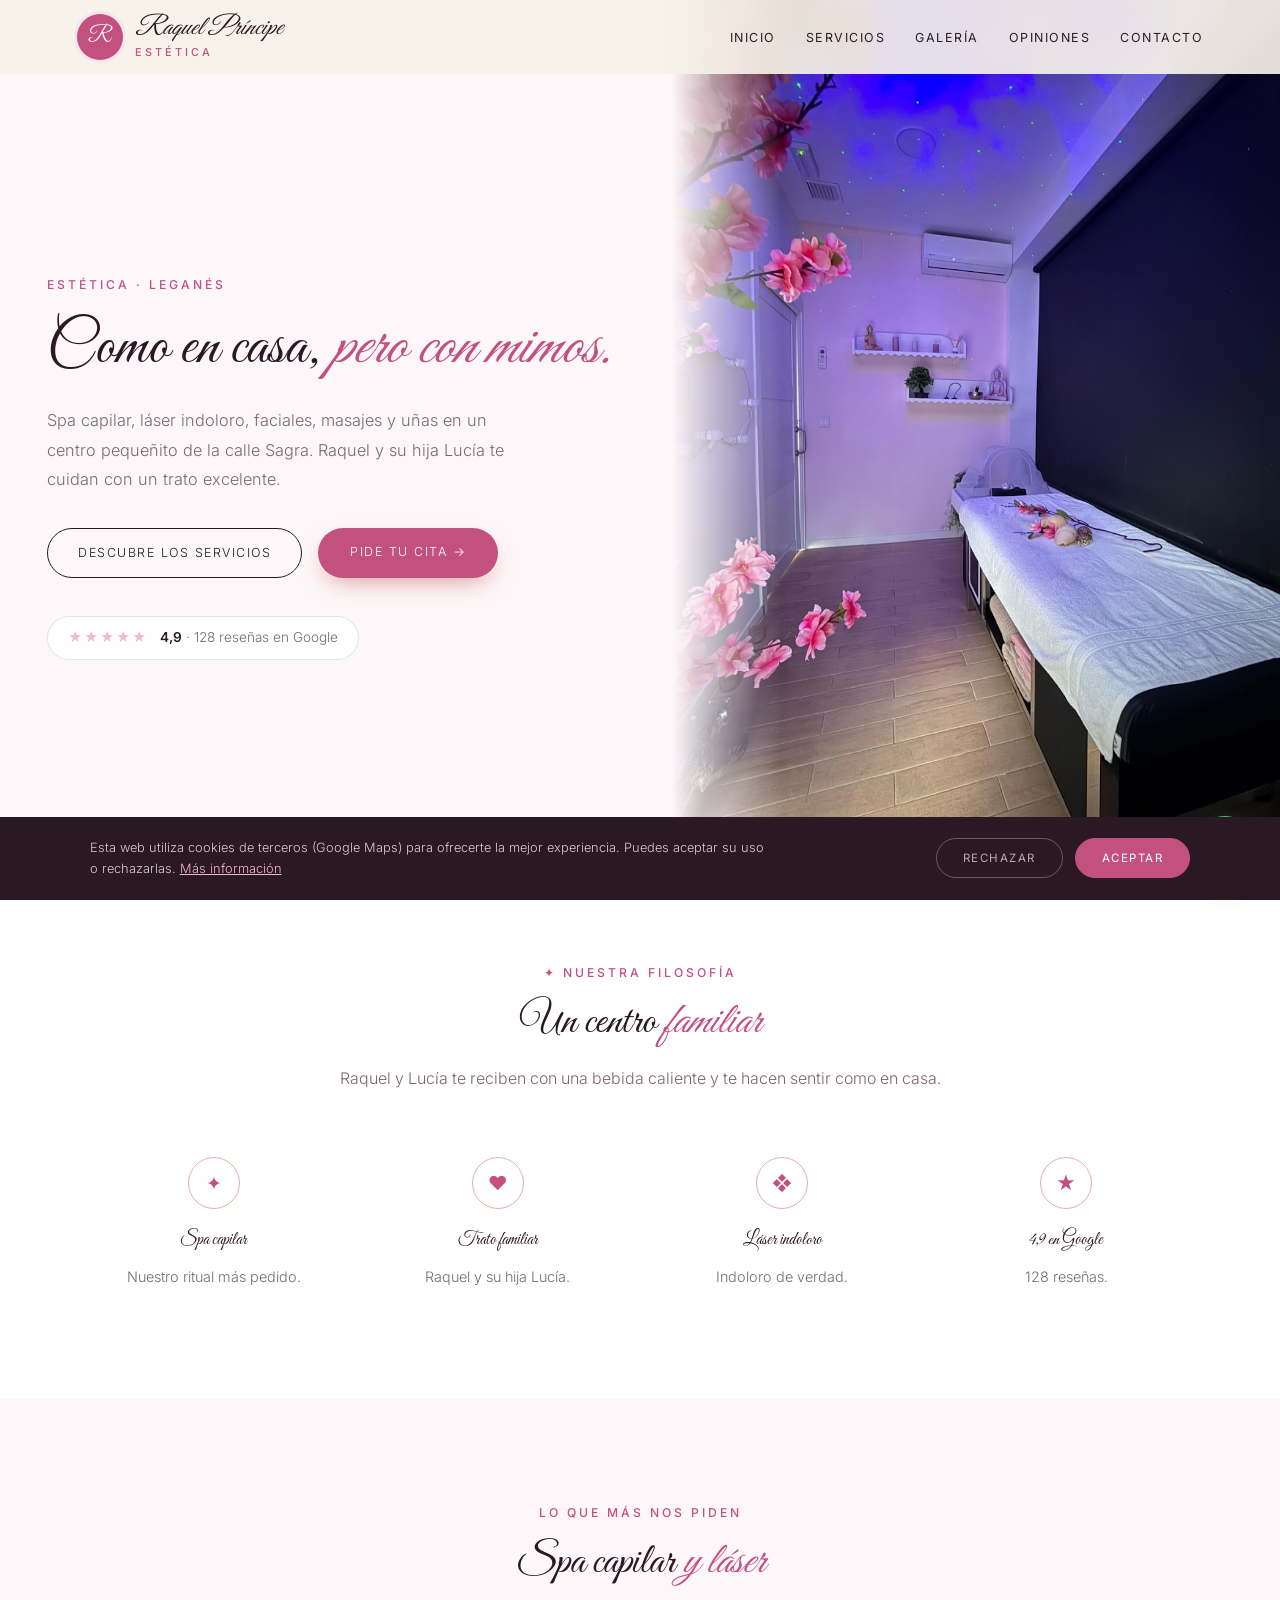
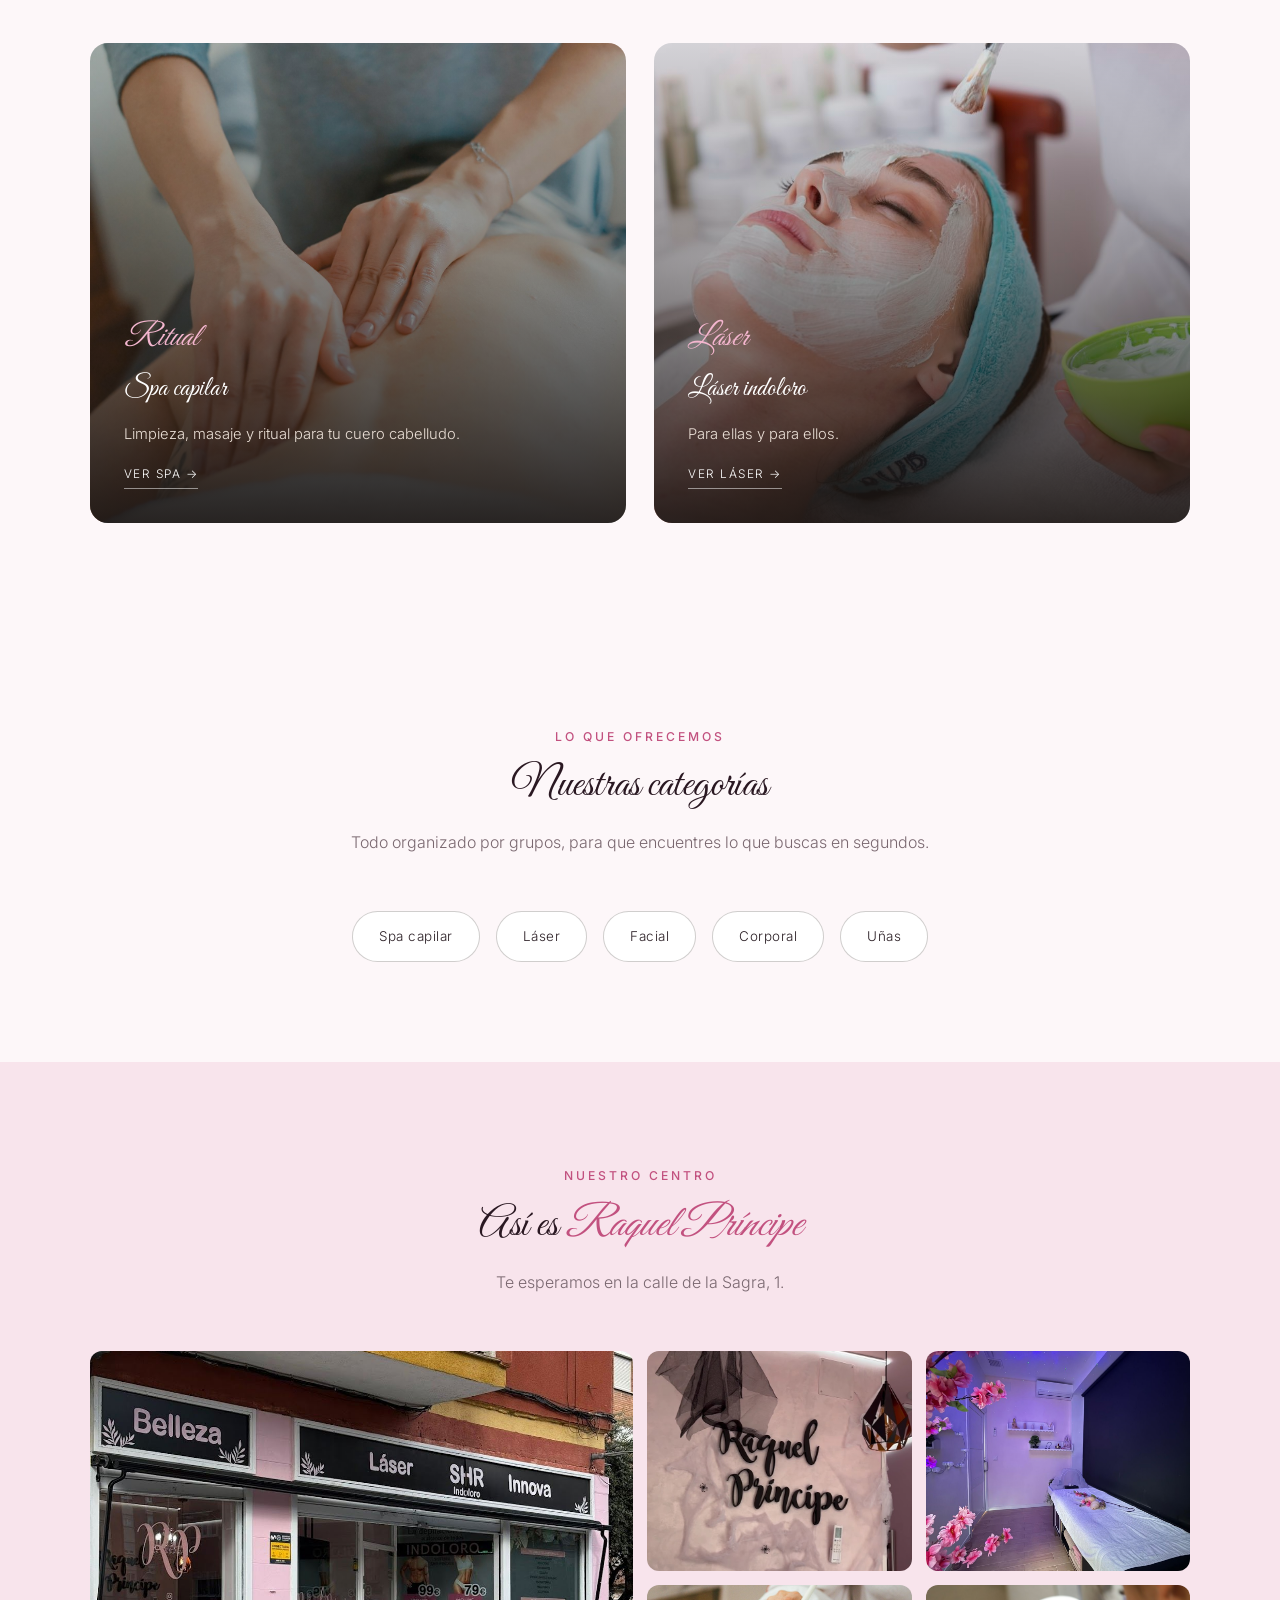
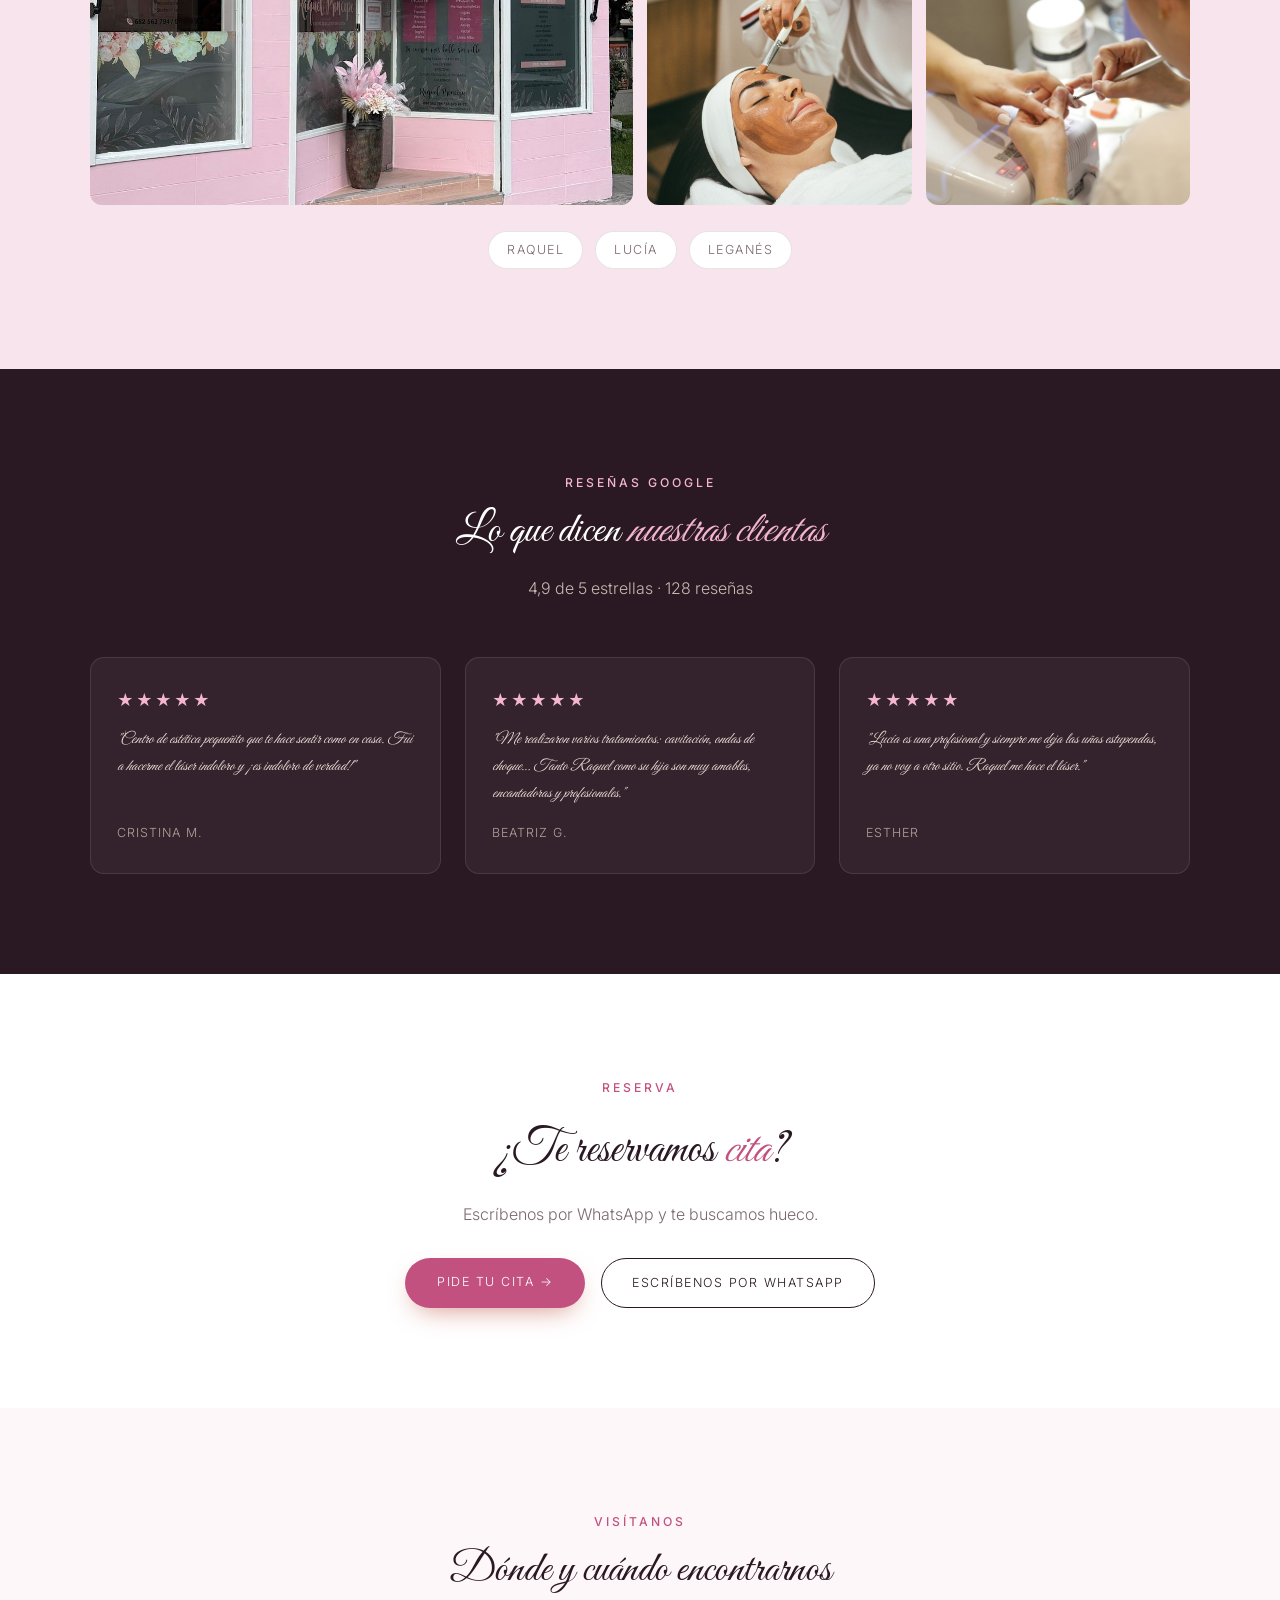
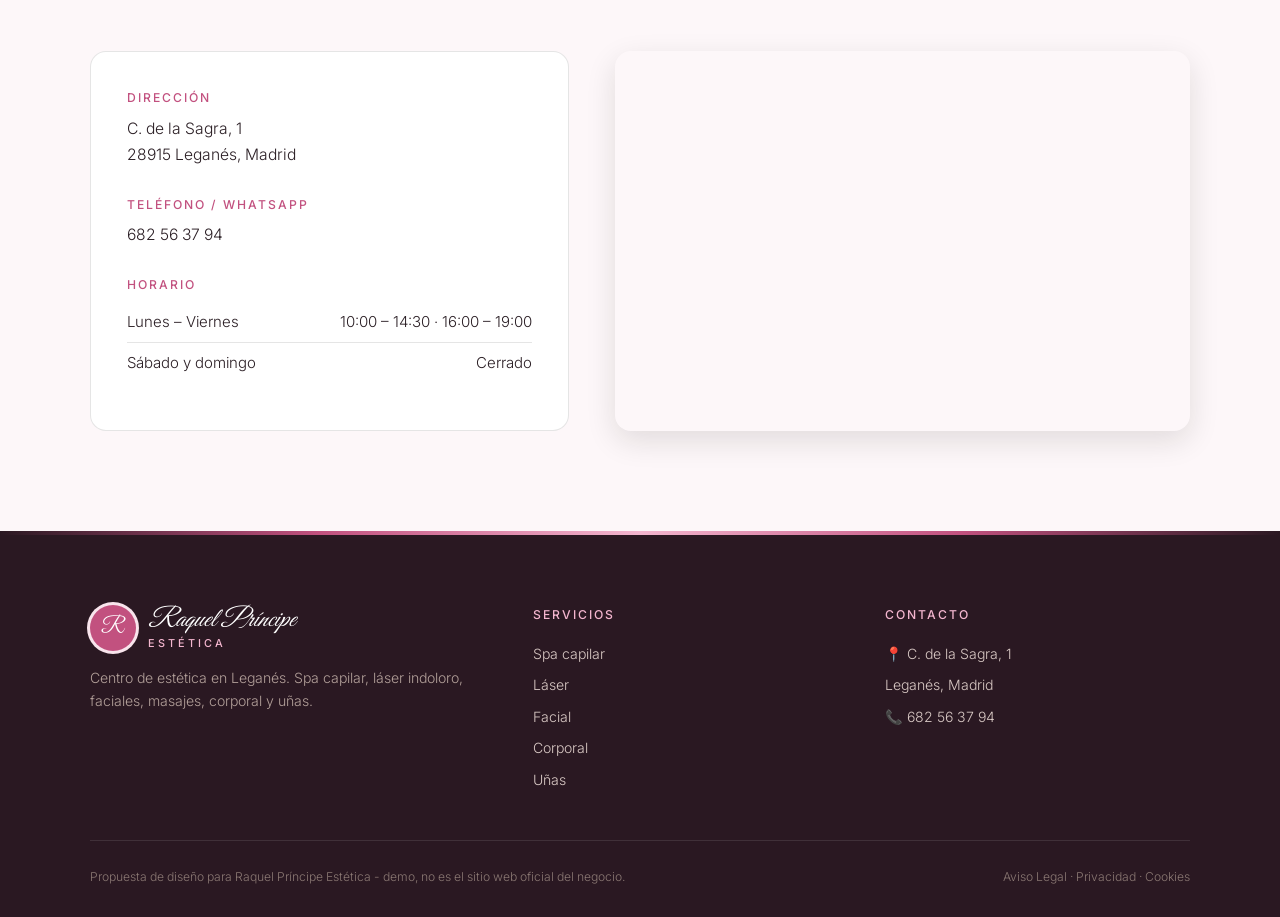
<file: index.html>
<!DOCTYPE html>
<html lang="es">
<head>
<meta charset="UTF-8">
<meta name="viewport" content="width=device-width, initial-scale=1.0">
<title>Raquel Príncipe Estética — Centro de estética, láser y spa capilar en Leganés</title>
<meta name="description" content="Raquel Príncipe, centro de estética en C. de la Sagra 1, Leganés. Spa capilar, láser indoloro, tratamientos faciales, masajes, cavitación, ondas de choque y uñas. 4,9★ con 128 reseñas en Google.">
<meta name="theme-color" content="#2a1822">
<meta property="og:title" content="Raquel Príncipe Estética · Leganés">
<meta property="og:image" content="maps_04.jpg">

<link rel="preconnect" href="https://fonts.googleapis.com"><link rel="preconnect" href="https://fonts.gstatic.com" crossorigin><link href="https://fonts.googleapis.com/css2?family=Great+Vibes&family=Inter:wght@300;400;500;600&display=swap" rel="stylesheet">
<link rel="stylesheet" href="styles.css">
</head>
<body>

<header id="header">
  <a href="index.html" class="logo" aria-label="Raquel Príncipe Estética, inicio"><span class="logo-mark">R</span><span class="logo-text"><span class="script">Raquel Príncipe</span><small>estética</small></span></a>
  <nav id="nav" aria-label="Navegación principal"><ul><li><a href="index.html#inicio">Inicio</a></li><li><a href="servicios.html">Servicios</a></li><li><a href="index.html#galeria">Galería</a></li><li><a href="index.html#opiniones">Opiniones</a></li><li><a href="index.html#contacto">Contacto</a></li></ul></nav><button class="nav-toggle" id="navToggle" aria-label="Abrir menú">☰</button>
</header>

<section class="hero" id="inicio">
  <div class="hero-text">
    <span class="eyebrow">Estética · Leganés</span>
    <h1>Como en casa, <em>pero con mimos.</em></h1>
    <p>Spa capilar, láser indoloro, faciales, masajes y uñas en un centro pequeñito de la calle Sagra. Raquel y su hija Lucía te cuidan con un trato excelente.</p>
    <div class="hero-ctas">
      <a href="servicios.html" class="btn-outline">Descubre los servicios</a>
      <a href="https://wa.me/34682563794?text=Hola%2C%20quiero%20pedir%20cita%20en%20Raquel%20Pr%C3%ADncipe" class="btn-solid" target="_blank" rel="noopener">Pide tu cita →</a>
    </div>
    <a class="hero-rating" href="https://www.google.com/maps/search/?api=1&query=Raquel+Principe,+C.+de+la+Sagra+1,+Legan%C3%A9s" target="_blank" rel="noopener"><span class="stars">★★★★★</span><span><strong>4,9</strong> · 128 reseñas en Google</span></a>
  </div>
  <div class="hero-img"><img src="maps_04.jpg" alt="Cabina de tratamientos de Raquel Príncipe" style="object-position:center 50%;"></div>
</section>

<section class="trust">
  <div class="section-head">
    <span class="eyebrow">✦ Nuestra filosofía</span>
    <h2>Un centro <em>familiar</em></h2>
    <p>Raquel y Lucía te reciben con una bebida caliente y te hacen sentir como en casa.</p>
  </div>
  <div class="trust-grid">
    <div class="trust-card"><span class="trust-ic">✦</span><h3>Spa capilar</h3><p>Nuestro ritual más pedido.</p></div>
    <div class="trust-card"><span class="trust-ic">♥</span><h3>Trato familiar</h3><p>Raquel y su hija Lucía.</p></div>
    <div class="trust-card"><span class="trust-ic">❖</span><h3>Láser indoloro</h3><p>Indoloro de verdad.</p></div>
    <div class="trust-card"><span class="trust-ic">★</span><h3>4,9 en Google</h3><p>128 reseñas.</p></div>
  </div>
</section>

<section class="worlds">
  <div class="section-head">
    <span class="eyebrow">Lo que más nos piden</span>
    <h2>Spa capilar <em>y láser</em></h2>
  </div>
  <div class="worlds-grid">
    <a href="servicios.html#spa" class="world-card"><img src="u_relax.jpg" alt="Spa capilar"><div class="world-text"><span class="script">Ritual</span><h3>Spa capilar</h3><p>Limpieza, masaje y ritual para tu cuero cabelludo.</p><span class="world-link">Ver spa →</span></div></a>
    <a href="servicios.html#laser" class="world-card"><img src="u_laser.jpg" alt="Láser indoloro"><div class="world-text"><span class="script">Láser</span><h3>Láser indoloro</h3><p>Para ellas y para ellos.</p><span class="world-link">Ver láser →</span></div></a>
  </div>
</section>

<section>
  <div class="section-head">
    <span class="eyebrow">Lo que ofrecemos</span>
    <h2>Nuestras categorías</h2>
    <p>Todo organizado por grupos, para que encuentres lo que buscas en segundos.</p>
  </div>
  <div class="cat-pills">
    <a href="servicios.html#spa" class="cat-pill">Spa capilar</a>
    <a href="servicios.html#laser" class="cat-pill">Láser</a>
    <a href="servicios.html#facial" class="cat-pill">Facial</a>
    <a href="servicios.html#corporal" class="cat-pill">Corporal</a>
    <a href="servicios.html#unas" class="cat-pill">Uñas</a>
  </div>
</section>

<section class="gallery-wrap" id="galeria">
  <div class="section-head">
    <span class="eyebrow">Nuestro centro</span>
    <h2>Así es <em>Raquel Príncipe</em></h2>
    <p>Te esperamos en la calle de la Sagra, 1.</p>
  </div>
  <div class="gallery">
    <figure class="big"><img src="maps_01.jpg" alt="Fachada rosa del centro" loading="lazy"></figure>
    <figure><img src="maps_02.jpg" alt="Recepción" loading="lazy"></figure>
    <figure><img src="maps_04.jpg" alt="Cabina de tratamientos" loading="lazy"></figure>
    <figure><img src="u_facial.jpg" alt="Tratamiento facial" loading="lazy"></figure>
    <figure><img src="u_mani.jpg" alt="Uñas" loading="lazy"></figure>
  </div>
  <div class="brands"><span>Raquel</span><span>Lucía</span><span>Leganés</span></div>
</section>

<section class="reviews-wrap" id="opiniones">
  <div class="section-head">
    <span class="eyebrow">Reseñas Google</span>
    <h2>Lo que dicen <em>nuestras clientas</em></h2>
    <p>4,9 de 5 estrellas · 128 reseñas</p>
  </div>
  <div class="review-grid">
    <div class="review-card"><div class="stars">★★★★★</div><p>"Centro de estética pequeñito que te hace sentir como en casa. Fui a hacerme el láser indoloro y ¡es indoloro de verdad!"</p><cite>Cristina M.</cite></div>
    <div class="review-card"><div class="stars">★★★★★</div><p>"Me realizaron varios tratamientos: cavitación, ondas de choque… Tanto Raquel como su hija son muy amables, encantadoras y profesionales."</p><cite>Beatriz G.</cite></div>
    <div class="review-card"><div class="stars">★★★★★</div><p>"Lucía es una profesional y siempre me deja las uñas estupendas, ya no voy a otro sitio. Raquel me hace el láser."</p><cite>Esther</cite></div>
  </div>
</section>

<section class="cta-section">
  <span class="eyebrow">Reserva</span>
  <h2>¿Te reservamos <em>cita</em>?</h2>
  <p>Escríbenos por WhatsApp y te buscamos hueco.</p>
  <div class="cta-row">
    <a href="https://wa.me/34682563794?text=Hola%2C%20quiero%20pedir%20cita%20en%20Raquel%20Pr%C3%ADncipe" class="btn-solid" target="_blank" rel="noopener">Pide tu cita →</a>
    <a href="https://wa.me/34682563794?text=Hola%2C%20quiero%20pedir%20cita%20en%20Raquel%20Pr%C3%ADncipe" class="btn-outline" target="_blank" rel="noopener">Escríbenos por WhatsApp</a>
  </div>
</section>

<section class="contact-section" id="contacto">
  <div class="section-head">
    <span class="eyebrow">Visítanos</span>
    <h2>Dónde y cuándo encontrarnos</h2>
  </div>
  <div class="contact-grid">
    <div class="contact-info">
      <div class="contact-block"><h3>Dirección</h3><p>C. de la Sagra, 1<br>28915 Leganés, Madrid</p></div>
      <div class="contact-block"><h3>Teléfono / WhatsApp</h3><p><a href="tel:+34682563794">682 56 37 94</a></p></div>
      <div class="contact-block"><h3>Horario</h3><ul class="hours-list"><li><span>Lunes – Viernes</span><span>10:00 – 14:30 · 16:00 – 19:00</span></li><li><span>Sábado y domingo</span><span>Cerrado</span></li></ul></div>
      
    </div>
    <div class="contact-map">
      <iframe title="Mapa de Raquel Príncipe Estética" src="https://www.google.com/maps?q=Raquel+Principe,+C.+de+la+Sagra+1,+Legan%C3%A9s&output=embed" width="100%" height="100%" style="border:0;" allowfullscreen="" loading="lazy" referrerpolicy="no-referrer-when-downgrade"></iframe>
    </div>
  </div>
</section>

<footer>
  <div class="footer-grid">
    <div class="footer-brand">
      <a href="index.html" class="logo light"><span class="logo-mark">R</span><span class="logo-text"><span class="script">Raquel Príncipe</span><small>estética</small></span></a>
      <p>Centro de estética en Leganés. Spa capilar, láser indoloro, faciales, masajes, corporal y uñas.</p>
    </div>
    <div><h4>Servicios</h4><ul><li><a href="servicios.html#spa">Spa capilar</a></li><li><a href="servicios.html#laser">Láser</a></li><li><a href="servicios.html#facial">Facial</a></li><li><a href="servicios.html#corporal">Corporal</a></li><li><a href="servicios.html#unas">Uñas</a></li></ul></div>
    <div><h4>Contacto</h4><ul><li>📍 C. de la Sagra, 1</li><li>Leganés, Madrid</li><li>📞 <a href="tel:+34682563794">682 56 37 94</a></li></ul></div>
  </div>
  <div class="footer-bottom">
    <span>Propuesta de diseño para Raquel Príncipe Estética - demo, no es el sitio web oficial del negocio.</span>
    <span><a href="aviso-legal.html">Aviso Legal</a> &middot; <a href="politica-privacidad.html">Privacidad</a> &middot; <a href="politica-cookies.html">Cookies</a></span>
  </div>
</footer>

<div id="cookie-banner" class="cookie-banner"><p>Esta web utiliza cookies de terceros (Google Maps) para ofrecerte la mejor experiencia. Puedes aceptar su uso o rechazarlas. <a href="politica-cookies.html">Más información</a></p><div class="cookie-actions"><button onclick="setCookieChoice('rejected')" class="ck-reject">Rechazar</button><button onclick="setCookieChoice('accepted')" class="ck-accept">Aceptar</button></div></div>
<div class="social-fabs"><a class="wa-fab" href="https://wa.me/34682563794?text=Hola%2C%20quiero%20pedir%20cita%20en%20Raquel%20Pr%C3%ADncipe" target="_blank" rel="noopener" aria-label="Escribir por WhatsApp"><svg width="28" height="28" viewBox="0 0 24 24" fill="white"><path d="M17.5 14.4c-.3-.1-1.8-.9-2-1s-.5-.1-.7.1-.8 1-.9 1.2-.3.2-.6.1a8.2 8.2 0 0 1-2.4-1.5 9 9 0 0 1-1.7-2.1c-.2-.3 0-.5.1-.6l.4-.5.3-.5v-.5l-.9-2.2c-.2-.6-.5-.5-.7-.5h-.6a1.1 1.1 0 0 0-.8.4 3.4 3.4 0 0 0-1 2.5 5.9 5.9 0 0 0 1.2 3.1 13.5 13.5 0 0 0 5.2 4.6c2.6 1 2.6.7 3.1.6a2.6 2.6 0 0 0 1.7-1.2 2.1 2.1 0 0 0 .2-1.2c-.1-.1-.3-.2-.6-.3ZM12 21.8a9.8 9.8 0 0 1-5-1.4l-.4-.2-3.7 1 1-3.6-.2-.4A9.8 9.8 0 1 1 12 21.8Zm8.4-18.3A11.8 11.8 0 0 0 1.8 17.7L.2 23.8l6.3-1.6a11.8 11.8 0 0 0 5.6 1.4A11.8 11.8 0 0 0 20.4 3.5Z"/></svg></a></div>
<script src="main.js"></script>
</body>
</html>
</file>
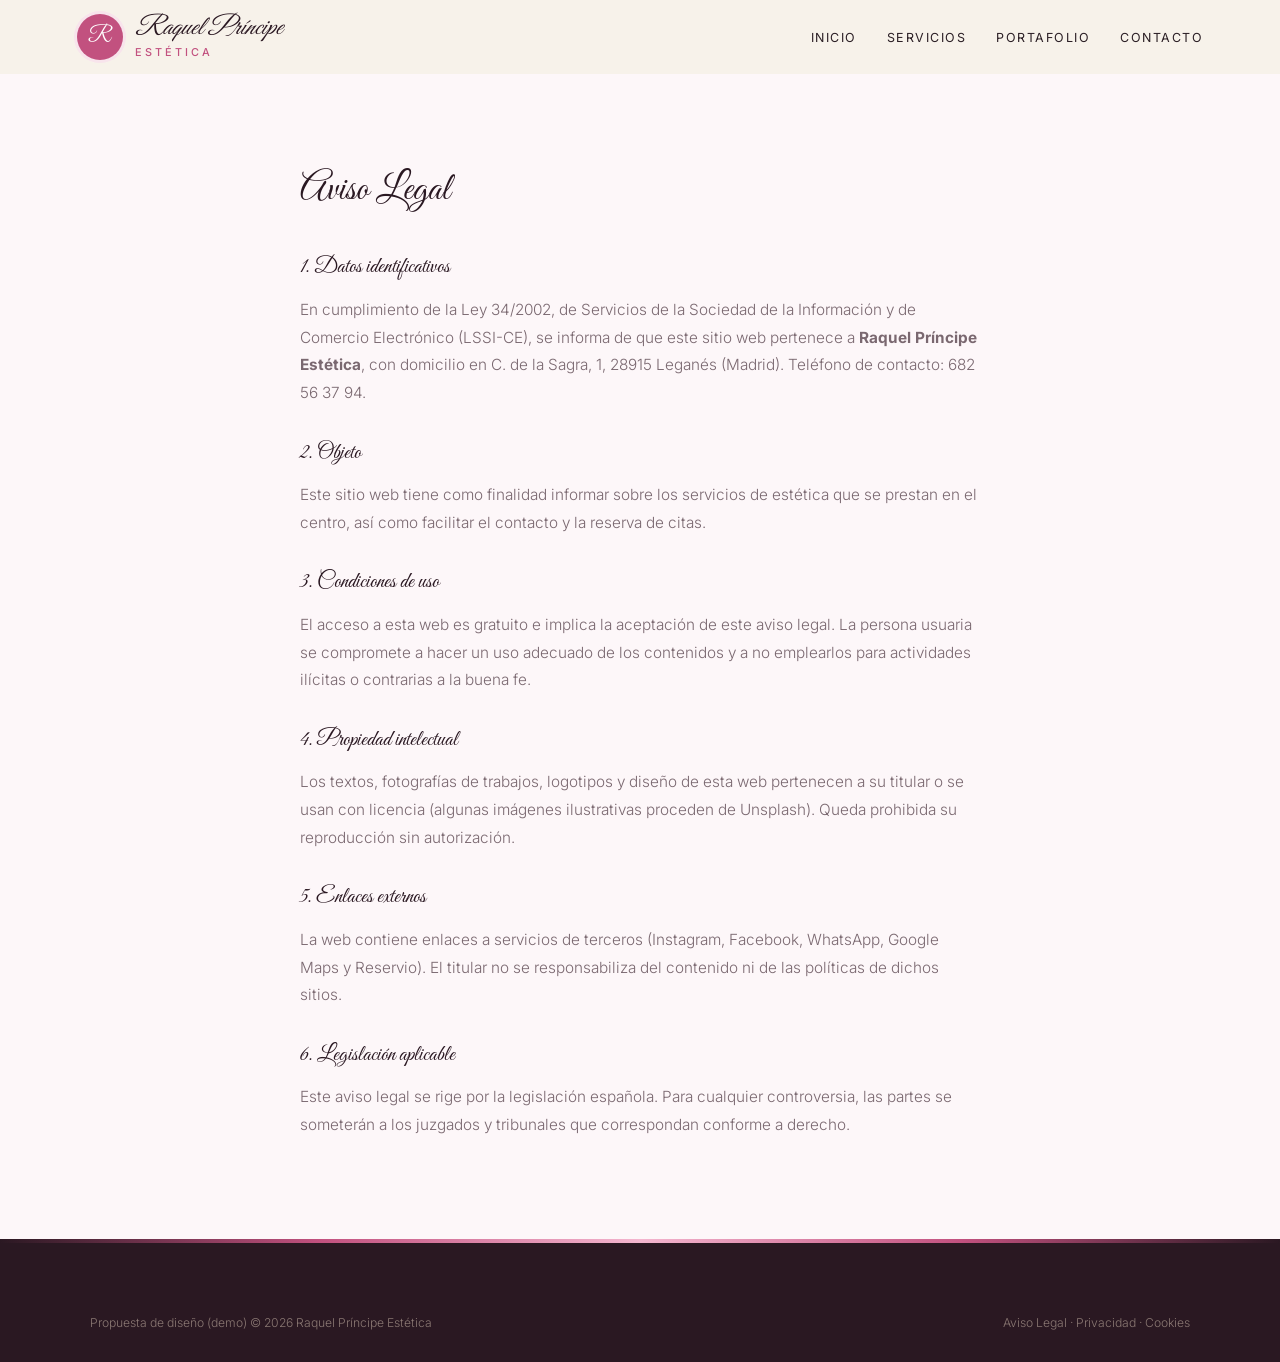
<file: aviso-legal.html>
<!DOCTYPE html>
<html lang="es">
<head>
<meta charset="UTF-8">
<meta name="viewport" content="width=device-width, initial-scale=1.0">
<title>Aviso Legal — Raquel Príncipe Estética</title>
<meta name="robots" content="noindex">

<link rel="preconnect" href="https://fonts.googleapis.com">
<link href="https://fonts.googleapis.com/css2?family=Great+Vibes&family=Inter:wght@300;400;500;600&display=swap" rel="stylesheet">
<link rel="stylesheet" href="styles.css">
</head>
<body>
<header id="header" class="scrolled">
  <a href="index.html" class="logo" aria-label="Raquel Príncipe Estética, inicio">
    <span class="logo-mark">R</span>
    <span class="logo-text"><span class="script">Raquel Príncipe</span><small>estética</small></span>
  </a>
  <nav id="nav" aria-label="Navegación principal">
    <ul>
      <li><a href="index.html#inicio">Inicio</a></li>
      <li><a href="servicios.html">Servicios</a></li>
      <li><a href="portafolio.html">Portafolio</a></li>
      <li><a href="index.html#contacto">Contacto</a></li>
    </ul>
  </nav>
  <button class="nav-toggle" id="navToggle" aria-label="Abrir menú">☰</button>
</header>
<main class="legal"><h1>Aviso Legal</h1>
<h2>1. Datos identificativos</h2>
<p>En cumplimiento de la Ley 34/2002, de Servicios de la Sociedad de la Información y de Comercio Electrónico (LSSI-CE), se informa de que este sitio web pertenece a <strong>Raquel Príncipe Estética</strong>, con domicilio en C. de la Sagra, 1, 28915 Leganés (Madrid). Teléfono de contacto: 682 56 37 94.</p>
<h2>2. Objeto</h2>
<p>Este sitio web tiene como finalidad informar sobre los servicios de estética que se prestan en el centro, así como facilitar el contacto y la reserva de citas.</p>
<h2>3. Condiciones de uso</h2>
<p>El acceso a esta web es gratuito e implica la aceptación de este aviso legal. La persona usuaria se compromete a hacer un uso adecuado de los contenidos y a no emplearlos para actividades ilícitas o contrarias a la buena fe.</p>
<h2>4. Propiedad intelectual</h2>
<p>Los textos, fotografías de trabajos, logotipos y diseño de esta web pertenecen a su titular o se usan con licencia (algunas imágenes ilustrativas proceden de Unsplash). Queda prohibida su reproducción sin autorización.</p>
<h2>5. Enlaces externos</h2>
<p>La web contiene enlaces a servicios de terceros (Instagram, Facebook, WhatsApp, Google Maps y Reservio). El titular no se responsabiliza del contenido ni de las políticas de dichos sitios.</p>
<h2>6. Legislación aplicable</h2>
<p>Este aviso legal se rige por la legislación española. Para cualquier controversia, las partes se someterán a los juzgados y tribunales que correspondan conforme a derecho.</p></main>
<footer>
  <div class="footer-bottom" style="margin-top:0">
    <span>Propuesta de diseño (demo) © 2026 Raquel Príncipe Estética</span>
    <span><a href="aviso-legal.html">Aviso Legal</a> &middot; <a href="politica-privacidad.html">Privacidad</a> &middot; <a href="politica-cookies.html">Cookies</a></span>
  </div>
</footer>
<script src="main.js"></script>
</body>
</html>
</file>
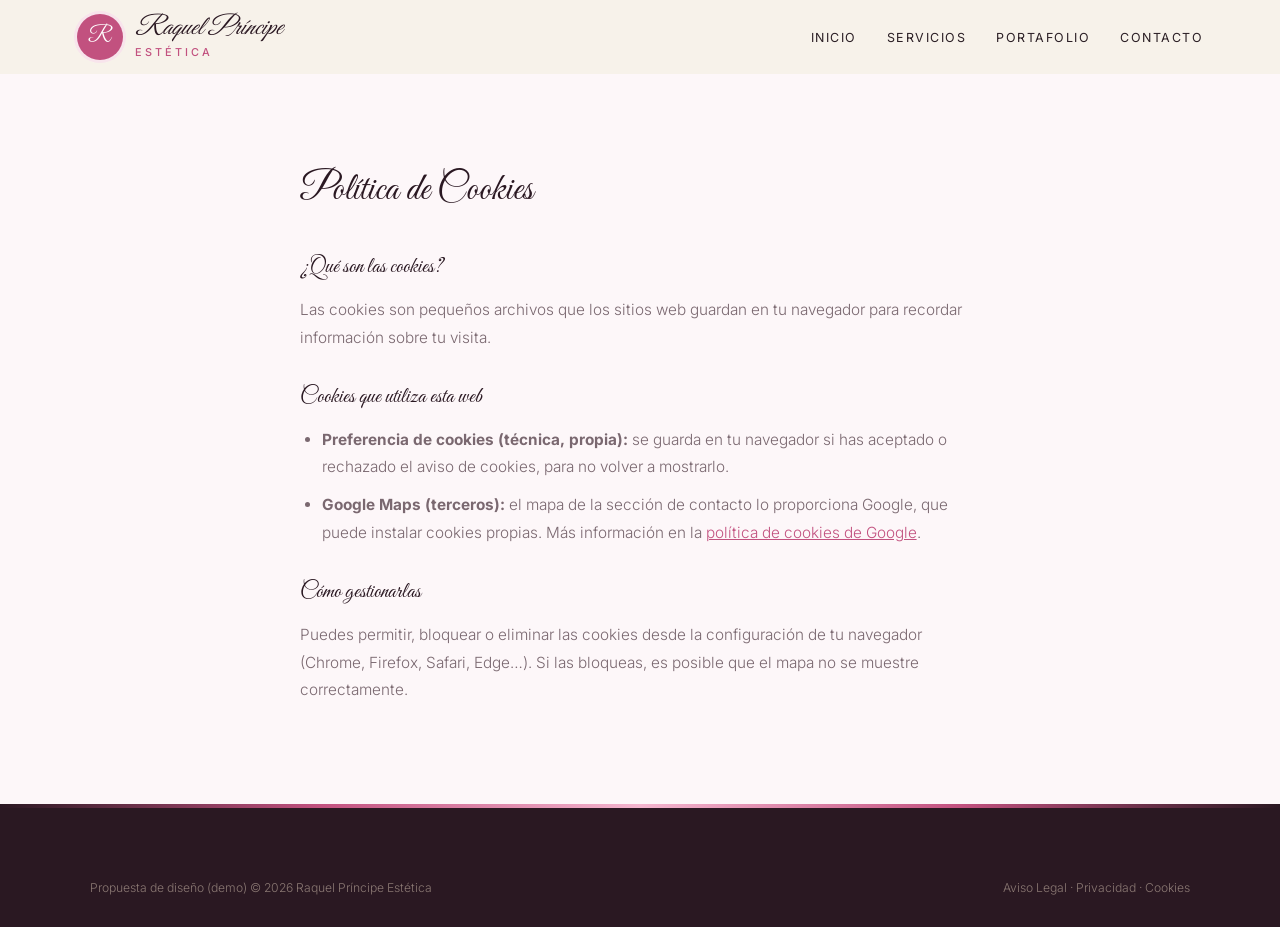
<file: politica-cookies.html>
<!DOCTYPE html>
<html lang="es">
<head>
<meta charset="UTF-8">
<meta name="viewport" content="width=device-width, initial-scale=1.0">
<title>Política de Cookies — Raquel Príncipe Estética</title>
<meta name="robots" content="noindex">

<link rel="preconnect" href="https://fonts.googleapis.com">
<link href="https://fonts.googleapis.com/css2?family=Great+Vibes&family=Inter:wght@300;400;500;600&display=swap" rel="stylesheet">
<link rel="stylesheet" href="styles.css">
</head>
<body>
<header id="header" class="scrolled">
  <a href="index.html" class="logo" aria-label="Raquel Príncipe Estética, inicio">
    <span class="logo-mark">R</span>
    <span class="logo-text"><span class="script">Raquel Príncipe</span><small>estética</small></span>
  </a>
  <nav id="nav" aria-label="Navegación principal">
    <ul>
      <li><a href="index.html#inicio">Inicio</a></li>
      <li><a href="servicios.html">Servicios</a></li>
      <li><a href="portafolio.html">Portafolio</a></li>
      <li><a href="index.html#contacto">Contacto</a></li>
    </ul>
  </nav>
  <button class="nav-toggle" id="navToggle" aria-label="Abrir menú">☰</button>
</header>
<main class="legal"><h1>Política de Cookies</h1>
<h2>¿Qué son las cookies?</h2>
<p>Las cookies son pequeños archivos que los sitios web guardan en tu navegador para recordar información sobre tu visita.</p>
<h2>Cookies que utiliza esta web</h2>
<ul>
<li><strong>Preferencia de cookies (técnica, propia):</strong> se guarda en tu navegador si has aceptado o rechazado el aviso de cookies, para no volver a mostrarlo.</li>
<li><strong>Google Maps (terceros):</strong> el mapa de la sección de contacto lo proporciona Google, que puede instalar cookies propias. Más información en la <a href="https://policies.google.com/technologies/cookies" target="_blank" rel="noopener">política de cookies de Google</a>.</li>
</ul>
<h2>Cómo gestionarlas</h2>
<p>Puedes permitir, bloquear o eliminar las cookies desde la configuración de tu navegador (Chrome, Firefox, Safari, Edge…). Si las bloqueas, es posible que el mapa no se muestre correctamente.</p></main>
<footer>
  <div class="footer-bottom" style="margin-top:0">
    <span>Propuesta de diseño (demo) © 2026 Raquel Príncipe Estética</span>
    <span><a href="aviso-legal.html">Aviso Legal</a> &middot; <a href="politica-privacidad.html">Privacidad</a> &middot; <a href="politica-cookies.html">Cookies</a></span>
  </div>
</footer>
<script src="main.js"></script>
</body>
</html>
</file>
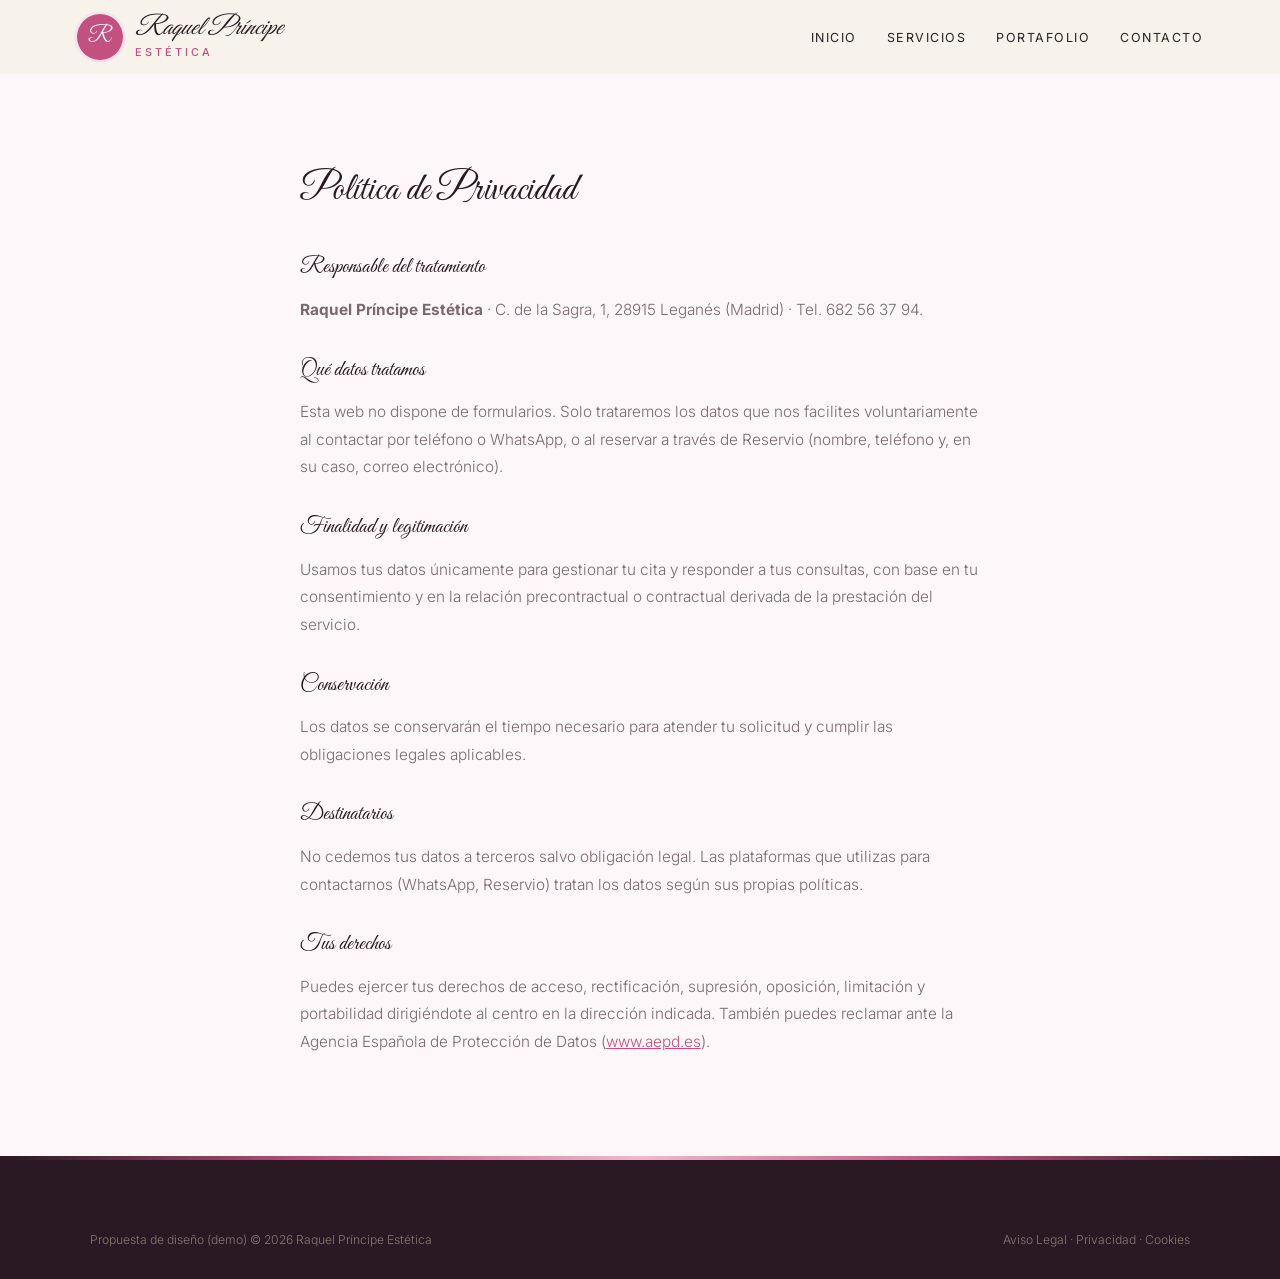
<file: politica-privacidad.html>
<!DOCTYPE html>
<html lang="es">
<head>
<meta charset="UTF-8">
<meta name="viewport" content="width=device-width, initial-scale=1.0">
<title>Política de Privacidad — Raquel Príncipe Estética</title>
<meta name="robots" content="noindex">

<link rel="preconnect" href="https://fonts.googleapis.com">
<link href="https://fonts.googleapis.com/css2?family=Great+Vibes&family=Inter:wght@300;400;500;600&display=swap" rel="stylesheet">
<link rel="stylesheet" href="styles.css">
</head>
<body>
<header id="header" class="scrolled">
  <a href="index.html" class="logo" aria-label="Raquel Príncipe Estética, inicio">
    <span class="logo-mark">R</span>
    <span class="logo-text"><span class="script">Raquel Príncipe</span><small>estética</small></span>
  </a>
  <nav id="nav" aria-label="Navegación principal">
    <ul>
      <li><a href="index.html#inicio">Inicio</a></li>
      <li><a href="servicios.html">Servicios</a></li>
      <li><a href="portafolio.html">Portafolio</a></li>
      <li><a href="index.html#contacto">Contacto</a></li>
    </ul>
  </nav>
  <button class="nav-toggle" id="navToggle" aria-label="Abrir menú">☰</button>
</header>
<main class="legal"><h1>Política de Privacidad</h1>
<h2>Responsable del tratamiento</h2>
<p><strong>Raquel Príncipe Estética</strong> · C. de la Sagra, 1, 28915 Leganés (Madrid) · Tel. 682 56 37 94.</p>
<h2>Qué datos tratamos</h2>
<p>Esta web no dispone de formularios. Solo trataremos los datos que nos facilites voluntariamente al contactar por teléfono o WhatsApp, o al reservar a través de Reservio (nombre, teléfono y, en su caso, correo electrónico).</p>
<h2>Finalidad y legitimación</h2>
<p>Usamos tus datos únicamente para gestionar tu cita y responder a tus consultas, con base en tu consentimiento y en la relación precontractual o contractual derivada de la prestación del servicio.</p>
<h2>Conservación</h2>
<p>Los datos se conservarán el tiempo necesario para atender tu solicitud y cumplir las obligaciones legales aplicables.</p>
<h2>Destinatarios</h2>
<p>No cedemos tus datos a terceros salvo obligación legal. Las plataformas que utilizas para contactarnos (WhatsApp, Reservio) tratan los datos según sus propias políticas.</p>
<h2>Tus derechos</h2>
<p>Puedes ejercer tus derechos de acceso, rectificación, supresión, oposición, limitación y portabilidad dirigiéndote al centro en la dirección indicada. También puedes reclamar ante la Agencia Española de Protección de Datos (<a href="https://www.aepd.es" target="_blank" rel="noopener">www.aepd.es</a>).</p></main>
<footer>
  <div class="footer-bottom" style="margin-top:0">
    <span>Propuesta de diseño (demo) © 2026 Raquel Príncipe Estética</span>
    <span><a href="aviso-legal.html">Aviso Legal</a> &middot; <a href="politica-privacidad.html">Privacidad</a> &middot; <a href="politica-cookies.html">Cookies</a></span>
  </div>
</footer>
<script src="main.js"></script>
</body>
</html>
</file>
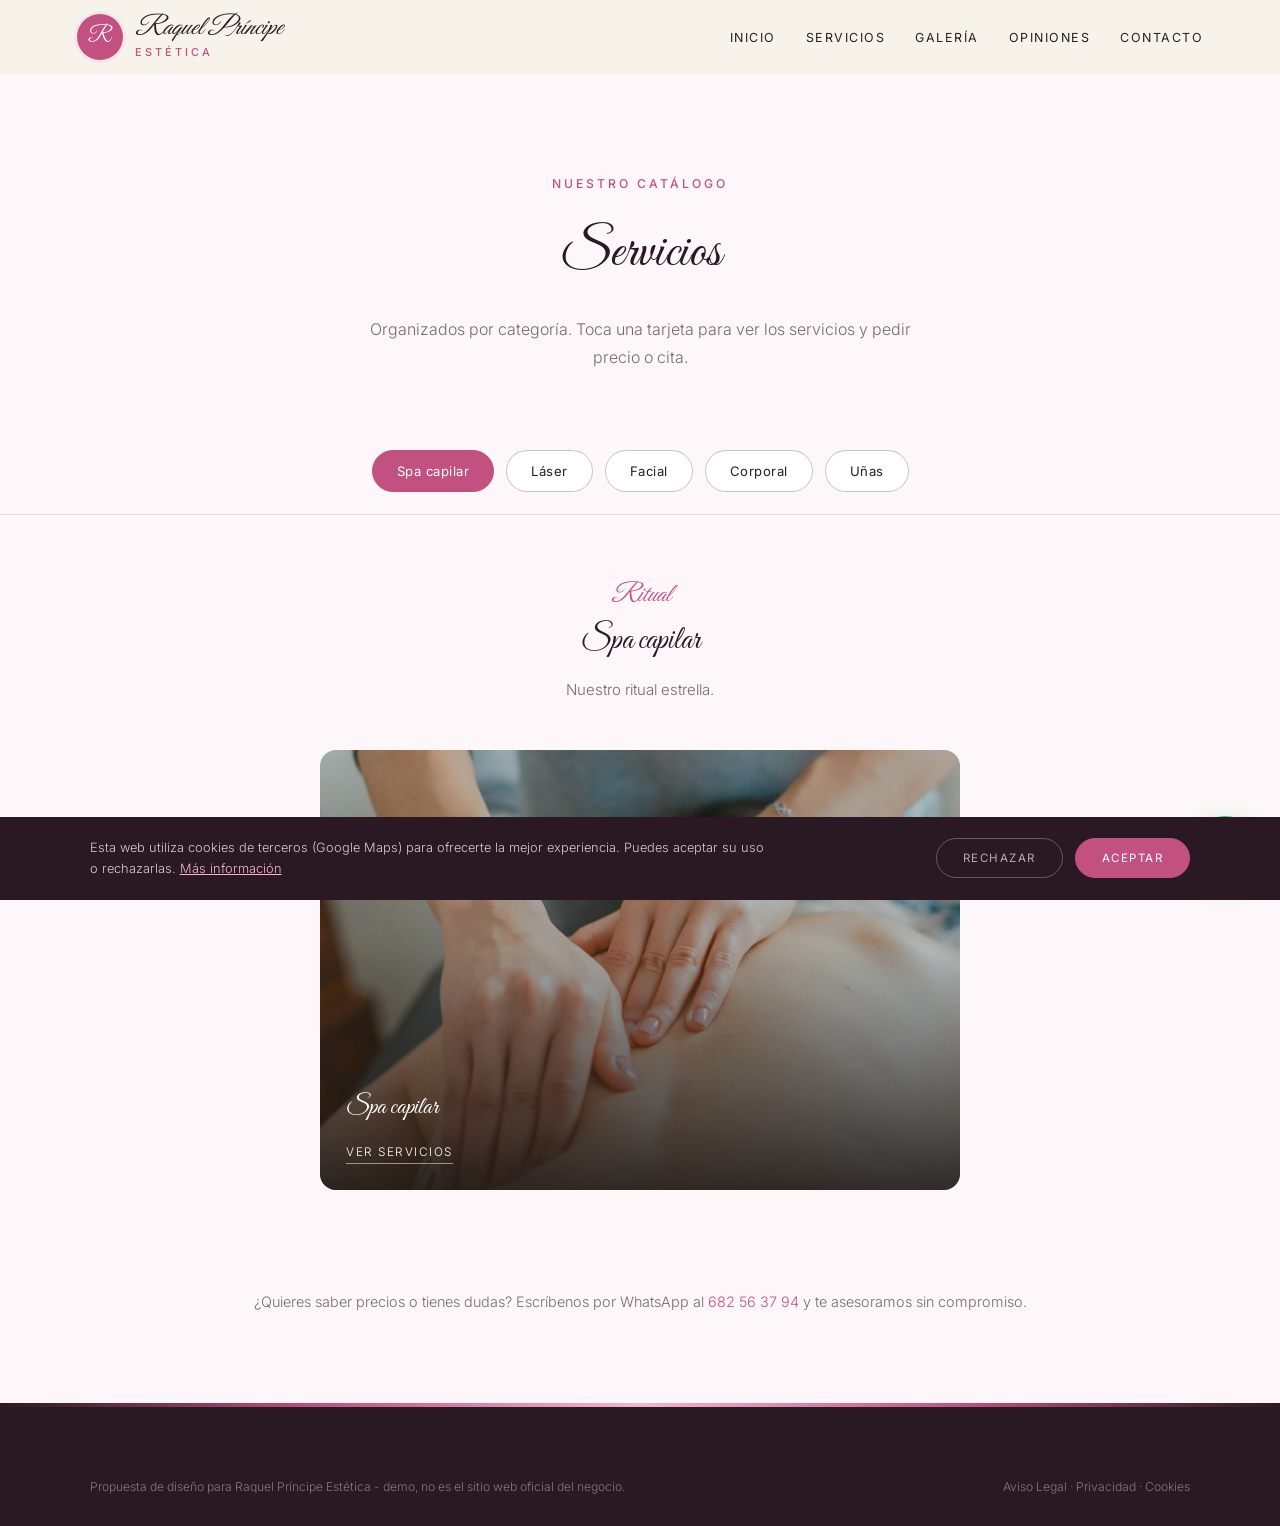
<file: servicios.html>
<!DOCTYPE html>
<html lang="es">
<head>
<meta charset="UTF-8">
<meta name="viewport" content="width=device-width, initial-scale=1.0">
<title>Servicios — Raquel Príncipe Estética · Leganés</title>
<meta name="description" content="Servicios de Raquel Príncipe Estética en Leganés.">

<link rel="preconnect" href="https://fonts.googleapis.com"><link rel="preconnect" href="https://fonts.gstatic.com" crossorigin><link href="https://fonts.googleapis.com/css2?family=Great+Vibes&family=Inter:wght@300;400;500;600&display=swap" rel="stylesheet">
<link rel="stylesheet" href="styles.css">
</head>
<body>

<header id="header" class="scrolled">
  <a href="index.html" class="logo" aria-label="Raquel Príncipe Estética, inicio"><span class="logo-mark">R</span><span class="logo-text"><span class="script">Raquel Príncipe</span><small>estética</small></span></a>
  <nav id="nav" aria-label="Navegación principal"><ul><li><a href="index.html#inicio">Inicio</a></li><li><a href="servicios.html">Servicios</a></li><li><a href="index.html#galeria">Galería</a></li><li><a href="index.html#opiniones">Opiniones</a></li><li><a href="index.html#contacto">Contacto</a></li></ul></nav><button class="nav-toggle" id="navToggle" aria-label="Abrir menú">☰</button>
</header>

<div class="page-hero">
  <span class="eyebrow">Nuestro catálogo</span>
  <h1>Servicios</h1>
  <p>Organizados por categoría. Toca una tarjeta para ver los servicios y pedir precio o cita.</p>
</div>

<div class="tabs">
  <button class="tab-btn active" data-tab="spa">Spa capilar</button>
  <button class="tab-btn" data-tab="laser">Láser</button>
  <button class="tab-btn" data-tab="facial">Facial</button>
  <button class="tab-btn" data-tab="corporal">Corporal</button>
  <button class="tab-btn" data-tab="unas">Uñas</button>
  
</div>

<div class="tab-panel active" id="spa">
  <div class="tab-intro"><span class="script">Ritual</span><h2>Spa capilar</h2><p>Nuestro ritual estrella.</p></div>
  <div class="cat-grid single">
    <div class="cat-card" onclick="openModal('spa')"><img src="u_relax.jpg" alt="Spa capilar" loading="lazy"><div class="cat-card-text"><h3>Spa capilar</h3><span>Ver servicios</span></div></div>
  </div>
</div>

<div class="tab-panel" id="laser">
  <div class="tab-intro"><span class="script">Suave</span><h2>Depilación láser</h2><p>Indoloro de verdad.</p></div>
  <div class="cat-grid single">
    <div class="cat-card" onclick="openModal('laser')"><img src="u_laser.jpg" alt="Láser" loading="lazy"><div class="cat-card-text"><h3>Láser</h3><span>Ver servicios</span></div></div>
  </div>
</div>

<div class="tab-panel" id="facial">
  <div class="tab-intro"><span class="script">Piel</span><h2>Tratamientos faciales</h2><p>Piel limpia y cuidada.</p></div>
  <div class="cat-grid single">
    <div class="cat-card" onclick="openModal('facial')"><img src="u_facial.jpg" alt="Facial" loading="lazy"><div class="cat-card-text"><h3>Facial</h3><span>Ver servicios</span></div></div>
  </div>
</div>

<div class="tab-panel" id="corporal">
  <div class="tab-intro"><span class="script">Cuerpo</span><h2>Masajes y corporal</h2><p>Relaja y modela.</p></div>
  <div class="cat-grid single">
    <div class="cat-card" onclick="openModal('corporal')"><img src="u_masaje.jpg" alt="Corporal" loading="lazy"><div class="cat-card-text"><h3>Corporal</h3><span>Ver servicios</span></div></div>
  </div>
</div>

<div class="tab-panel" id="unas">
  <div class="tab-intro"><span class="script">Manos</span><h2>Uñas</h2><p>Con Lucía.</p></div>
  <div class="cat-grid single">
    <div class="cat-card" onclick="openModal('unas')"><img src="u_mani.jpg" alt="Uñas" loading="lazy"><div class="cat-card-text"><h3>Uñas</h3><span>Ver servicios</span></div></div>
  </div>
</div>


<p class="services-note">¿Quieres saber precios o tienes dudas? Escríbenos por WhatsApp al <a href="https://wa.me/34682563794" target="_blank" rel="noopener" style="color:var(--red)">682 56 37 94</a> y te asesoramos sin compromiso.</p>

<div class="modal-overlay" id="modal-spa"><div class="modal">
  <button class="modal-close" onclick="closeModal('spa')" aria-label="Cerrar">×</button>
  <h3>Spa capilar</h3><p class="modal-sub">Ritual</p>
  <div class="svc-row"><div><div class="svc-name">Spa capilar</div><span class="svc-desc">Limpieza y masaje del cuero cabelludo con ritual.</span></div><div class="svc-price">Consultar</div></div>
  <div class="svc-row"><div><div class="svc-name">Bono regalo</div><span class="svc-desc">Ideal para regalar.</span></div><div class="svc-price">Consultar</div></div>
  <a class="modal-cta alt" href="https://wa.me/34682563794?text=Hola%2C%20quiero%20informaci%C3%B3n%20sobre%20spa%20capilar" target="_blank" rel="noopener">Pedir cita por WhatsApp</a>
</div></div>

<div class="modal-overlay" id="modal-laser"><div class="modal">
  <button class="modal-close" onclick="closeModal('laser')" aria-label="Cerrar">×</button>
  <h3>Láser</h3><p class="modal-sub">Depilación</p>
  <div class="svc-row"><div><div class="svc-name">Láser indoloro</div><span class="svc-desc">Mujer y hombre, por zonas.</span></div><div class="svc-price">Consultar</div></div>
  <a class="modal-cta alt" href="https://wa.me/34682563794?text=Hola%2C%20quiero%20informaci%C3%B3n%20sobre%20l%C3%A1ser" target="_blank" rel="noopener">Pedir cita por WhatsApp</a>
</div></div>

<div class="modal-overlay" id="modal-facial"><div class="modal">
  <button class="modal-close" onclick="closeModal('facial')" aria-label="Cerrar">×</button>
  <h3>Facial</h3><p class="modal-sub">Tratamientos</p>
  <div class="svc-row"><div><div class="svc-name">Limpieza facial</div><span class="svc-desc">Profunda y relajante.</span></div><div class="svc-price">Consultar</div></div>
  <div class="svc-row"><div><div class="svc-name">Tratamiento facial</div><span class="svc-desc">A medida de tu piel.</span></div><div class="svc-price">Consultar</div></div>
  <a class="modal-cta alt" href="https://wa.me/34682563794?text=Hola%2C%20quiero%20informaci%C3%B3n%20sobre%20facial" target="_blank" rel="noopener">Pedir cita por WhatsApp</a>
</div></div>

<div class="modal-overlay" id="modal-corporal"><div class="modal">
  <button class="modal-close" onclick="closeModal('corporal')" aria-label="Cerrar">×</button>
  <h3>Corporal</h3><p class="modal-sub">Masajes y aparatología</p>
  <div class="svc-row"><div><div class="svc-name">Masajes</div><span class="svc-desc">Relajantes.</span></div><div class="svc-price">Consultar</div></div>
  <div class="svc-row"><div><div class="svc-name">Cavitación</div><span class="svc-desc">Tratamiento reductor.</span></div><div class="svc-price">Consultar</div></div>
  <div class="svc-row"><div><div class="svc-name">Ondas de choque</div><span class="svc-desc">Tratamiento corporal.</span></div><div class="svc-price">Consultar</div></div>
  <a class="modal-cta alt" href="https://wa.me/34682563794?text=Hola%2C%20quiero%20informaci%C3%B3n%20sobre%20corporal" target="_blank" rel="noopener">Pedir cita por WhatsApp</a>
</div></div>

<div class="modal-overlay" id="modal-unas"><div class="modal">
  <button class="modal-close" onclick="closeModal('unas')" aria-label="Cerrar">×</button>
  <h3>Uñas</h3><p class="modal-sub">Manicura</p>
  <div class="svc-row"><div><div class="svc-name">Manicura</div><span class="svc-desc">Cuidadosa y con un acabado precioso.</span></div><div class="svc-price">Consultar</div></div>
  <a class="modal-cta alt" href="https://wa.me/34682563794?text=Hola%2C%20quiero%20informaci%C3%B3n%20sobre%20u%C3%B1as" target="_blank" rel="noopener">Pedir cita por WhatsApp</a>
</div></div>


<footer>
  <div class="footer-bottom" style="margin-top:0">
    <span>Propuesta de diseño para Raquel Príncipe Estética - demo, no es el sitio web oficial del negocio.</span>
    <span><a href="aviso-legal.html">Aviso Legal</a> &middot; <a href="politica-privacidad.html">Privacidad</a> &middot; <a href="politica-cookies.html">Cookies</a></span>
  </div>
</footer>

<div id="cookie-banner" class="cookie-banner"><p>Esta web utiliza cookies de terceros (Google Maps) para ofrecerte la mejor experiencia. Puedes aceptar su uso o rechazarlas. <a href="politica-cookies.html">Más información</a></p><div class="cookie-actions"><button onclick="setCookieChoice('rejected')" class="ck-reject">Rechazar</button><button onclick="setCookieChoice('accepted')" class="ck-accept">Aceptar</button></div></div>
<div class="social-fabs"><a class="wa-fab" href="https://wa.me/34682563794?text=Hola%2C%20quiero%20pedir%20cita%20en%20Raquel%20Pr%C3%ADncipe" target="_blank" rel="noopener" aria-label="Escribir por WhatsApp"><svg width="28" height="28" viewBox="0 0 24 24" fill="white"><path d="M17.5 14.4c-.3-.1-1.8-.9-2-1s-.5-.1-.7.1-.8 1-.9 1.2-.3.2-.6.1a8.2 8.2 0 0 1-2.4-1.5 9 9 0 0 1-1.7-2.1c-.2-.3 0-.5.1-.6l.4-.5.3-.5v-.5l-.9-2.2c-.2-.6-.5-.5-.7-.5h-.6a1.1 1.1 0 0 0-.8.4 3.4 3.4 0 0 0-1 2.5 5.9 5.9 0 0 0 1.2 3.1 13.5 13.5 0 0 0 5.2 4.6c2.6 1 2.6.7 3.1.6a2.6 2.6 0 0 0 1.7-1.2 2.1 2.1 0 0 0 .2-1.2c-.1-.1-.3-.2-.6-.3ZM12 21.8a9.8 9.8 0 0 1-5-1.4l-.4-.2-3.7 1 1-3.6-.2-.4A9.8 9.8 0 1 1 12 21.8Zm8.4-18.3A11.8 11.8 0 0 0 1.8 17.7L.2 23.8l6.3-1.6a11.8 11.8 0 0 0 5.6 1.4A11.8 11.8 0 0 0 20.4 3.5Z"/></svg></a></div>
<script src="main.js"></script>
</body>
</html>
</file>
<file: styles.css>
:root{
  --cream:#fdf7f9; --paper:#ffffff; --tint:#f8e4ec; --ink:#2b1f25; --dark:#2a1822; --muted:#7a6870;
  --red:#c2517f; --red-dark:#9e3d64; --teal:#c2517f; --gold:#f4b6cf; --line:rgba(0,0,0,.1);
  --brand-gradient:linear-gradient(90deg,#2a1822,#c2517f,#f4b6cf,#c2517f,#2a1822);
}
*{margin:0;padding:0;box-sizing:border-box;}
html{scroll-behavior:smooth;}
body{font-family:'Inter',sans-serif;background:var(--cream);color:var(--ink);overflow-x:hidden;font-weight:300;line-height:1.6;}
a{text-decoration:none;color:inherit;}
h1,h2,h3{font-family:'Great Vibes',serif;font-weight:500;}
h1 em,h2 em{font-style:italic;color:var(--red);}
img{max-width:100%;display:block;}
.script{font-family:'Great Vibes',serif;font-style:italic;}

/* HEADER */
header{position:fixed;top:0;left:0;right:0;z-index:100;display:flex;justify-content:space-between;align-items:center;padding:14px 6%;background:rgba(247,241,233,.92);backdrop-filter:blur(10px);-webkit-backdrop-filter:blur(10px);transition:box-shadow .3s,padding .3s;}
header.scrolled{box-shadow:0 2px 24px rgba(28,22,20,.1);padding:8px 6%;}
.logo{display:flex;align-items:center;gap:12px;color:var(--dark);}
.logo-badge{width:58px;height:58px;border-radius:50%;object-fit:cover;box-shadow:0 0 0 2px var(--gold),0 6px 16px rgba(28,22,20,.15);transition:width .3s,height .3s;}
header.scrolled .logo-badge{width:46px;height:46px;}
.logo-text{display:flex;flex-direction:column;line-height:1;}
.logo-text .script{font-size:1.65rem;color:var(--dark);}
.logo-text small{font-size:.68rem;letter-spacing:3px;text-transform:uppercase;color:var(--red);margin-top:4px;font-weight:500;}
.logo.light .logo-text .script{color:#fff;}
.logo.light .logo-text small{color:var(--gold);}
nav ul{list-style:none;display:flex;gap:30px;}
nav a{font-size:.78rem;letter-spacing:1.5px;text-transform:uppercase;font-weight:400;position:relative;padding:4px 0;}
nav a::after{content:"";position:absolute;left:0;bottom:-2px;height:1px;width:100%;background:var(--red);transform:scaleX(0);transform-origin:right;transition:transform .3s;}
nav a:hover::after{transform:scaleX(1);transform-origin:left;}
.nav-toggle{display:none;font-size:1.6rem;background:none;border:none;color:var(--dark);cursor:pointer;}

/* BOTONES */
.btn-outline{display:inline-block;border:1px solid var(--dark);color:var(--dark);padding:14px 30px;font-size:.78rem;letter-spacing:1.5px;text-transform:uppercase;border-radius:40px;transition:all .25s;}
.btn-outline:hover{background:var(--dark);color:var(--cream);}
.btn-outline.light{border-color:rgba(255,255,255,.5);color:#fff;}
.btn-outline.light:hover{background:#fff;color:var(--dark);}
.btn-solid{display:inline-block;background:var(--red);color:#fff;padding:14px 32px;font-size:.78rem;letter-spacing:1.5px;text-transform:uppercase;border-radius:40px;transition:transform .25s,box-shadow .25s,background .25s;box-shadow:0 10px 26px -10px rgba(181,64,44,.6);}
.btn-solid:hover{transform:translateY(-2px);background:var(--red-dark);}

/* HERO */
.hero{min-height:95vh;display:grid;grid-template-columns:1.05fr .95fr;align-items:stretch;padding:0;}
.hero-text{display:flex;flex-direction:column;justify-content:center;padding:150px 7% 70px;}
.eyebrow{display:inline-block;color:var(--teal);text-transform:uppercase;letter-spacing:3px;font-size:.76rem;font-weight:500;}
.hero-text .eyebrow{margin-bottom:20px;}
.hero-text h1{font-size:clamp(2.4rem,5vw,3.9rem);line-height:1.12;margin-bottom:22px;color:var(--dark);}
.hero-text p{font-size:1.02rem;color:var(--muted);max-width:470px;line-height:1.8;margin-bottom:34px;}
.hero-ctas{display:flex;gap:16px;flex-wrap:wrap;}
.hero-rating{display:inline-flex;align-items:center;gap:12px;margin-top:38px;padding:10px 20px;border:1px solid var(--line);border-radius:40px;background:var(--paper);font-size:.85rem;color:var(--muted);align-self:flex-start;}
.hero-rating strong{color:var(--dark);font-weight:600;}
.stars{color:var(--gold);letter-spacing:2px;}
.hero-img{position:relative;overflow:hidden;}
.hero-img img{width:100%;height:100%;object-fit:cover;position:absolute;inset:0;}
.hero-img::after{content:"";position:absolute;inset:0;background:linear-gradient(90deg,var(--cream) 0%,rgba(247,241,233,0) 18%);}

/* SECCIONES */
section{padding:100px 7%;}
.section-head{text-align:center;max-width:640px;margin:0 auto 54px;}
.section-head h2{font-size:clamp(1.9rem,4vw,2.7rem);margin-top:12px;color:var(--dark);line-height:1.2;}
.section-head p{margin-top:16px;color:var(--muted);line-height:1.8;}

.trust{background:var(--paper);border-top:4px solid transparent;border-image:var(--brand-gradient) 1;}
.trust-grid{display:grid;grid-template-columns:repeat(auto-fit,minmax(230px,1fr));gap:36px;max-width:1150px;margin:0 auto;}
.trust-card{text-align:center;padding:10px;}
.trust-ic{display:inline-grid;place-items:center;width:52px;height:52px;border-radius:50%;border:1px solid rgba(181,64,44,.4);color:var(--red);font-size:1.2rem;margin-bottom:16px;}
.trust-card h3{font-size:1.15rem;color:var(--dark);margin-bottom:10px;}
.trust-card p{font-size:.9rem;color:var(--muted);line-height:1.7;}

/* DOS MUNDOS */
.worlds{background:var(--cream);}
.worlds-grid{display:grid;grid-template-columns:1fr 1fr;gap:28px;max-width:1150px;margin:0 auto;}
.world-card{position:relative;border-radius:18px;overflow:hidden;min-height:480px;display:flex;align-items:flex-end;color:#fff;}
.world-card img{position:absolute;inset:0;width:100%;height:100%;object-fit:cover;transition:transform .6s;}
.world-card:hover img{transform:scale(1.05);}
.world-card::after{content:"";position:absolute;inset:0;background:linear-gradient(to top,rgba(28,22,20,.92) 0%,rgba(28,22,20,.35) 55%,rgba(28,22,20,.05) 100%);}
.world-text{position:relative;z-index:2;padding:34px;}
.world-text .script{font-size:2rem;color:var(--gold);}
.world-text h3{font-size:1.7rem;margin:4px 0 10px;}
.world-text p{font-size:.92rem;color:#eadfd6;line-height:1.7;max-width:440px;}
.world-link{display:inline-block;margin-top:18px;font-size:.74rem;letter-spacing:1.5px;text-transform:uppercase;border-bottom:1px solid rgba(255,255,255,.5);padding-bottom:4px;}

/* PILLS */
.cat-pills{display:flex;flex-wrap:wrap;gap:16px;justify-content:center;max-width:1000px;margin:0 auto;}
.cat-pill{border:1px solid rgba(43,33,29,.22);padding:14px 26px;border-radius:30px;font-size:.84rem;letter-spacing:.5px;transition:all .2s;background:var(--paper);}
.cat-pill:hover{background:var(--red);color:#fff;border-color:var(--red);}

/* GALERIA */
.gallery-wrap{background:var(--tint);}
.gallery{max-width:1200px;margin:0 auto;display:grid;grid-template-columns:repeat(4,1fr);grid-auto-rows:220px;gap:14px;}
.gallery figure{overflow:hidden;border-radius:12px;margin:0;}
.gallery img{width:100%;height:100%;object-fit:cover;transition:transform .5s;}
.gallery figure:hover img{transform:scale(1.05);}
.gallery .big{grid-column:span 2;grid-row:span 2;}

/* RESEÑAS */
.reviews-wrap{background:var(--dark);color:#fff;position:relative;}
.reviews-wrap .section-head h2{color:#fff;}
.reviews-wrap .section-head h2 em{color:var(--gold);}
.reviews-wrap .section-head p{color:#c9b9b2;}
.reviews-wrap .eyebrow{color:var(--gold);}
.review-grid{display:grid;grid-template-columns:repeat(auto-fit,minmax(300px,1fr));gap:24px;max-width:1150px;margin:0 auto;}
.review-card{background:rgba(255,255,255,.05);border:1px solid rgba(255,255,255,.1);padding:30px 26px;border-radius:14px;display:flex;flex-direction:column;}
.review-card .stars{margin-bottom:14px;}
.review-card p{font-family:'Great Vibes',serif;font-size:.98rem;color:#eadfd6;line-height:1.7;font-style:italic;margin-bottom:16px;flex:1;}
.review-card cite{font-size:.78rem;color:#b3a099;font-style:normal;text-transform:uppercase;letter-spacing:1px;}

/* CTA */
.cta-section{text-align:center;background:var(--paper);}
.cta-section h2{font-size:clamp(2rem,4vw,2.9rem);color:var(--dark);margin:14px 0 14px;}
.cta-section p{color:var(--muted);margin-bottom:30px;}
.cta-row{display:flex;gap:16px;justify-content:center;flex-wrap:wrap;}

/* CONTACTO */
.contact-section{background:var(--cream);}
.contact-grid{display:grid;grid-template-columns:1fr 1.2fr;gap:46px;max-width:1150px;margin:0 auto;align-items:stretch;}
.contact-info{display:flex;flex-direction:column;gap:26px;background:var(--paper);border:1px solid var(--line);border-radius:16px;padding:36px;}
.contact-block h3{font-family:'Inter',sans-serif;font-size:.76rem;text-transform:uppercase;letter-spacing:2px;color:var(--red);font-weight:500;margin-bottom:8px;}
.contact-block p{font-size:.98rem;color:var(--ink);line-height:1.7;}
.contact-block a:hover{color:var(--red);}
.hours-list{list-style:none;}
.hours-list li{display:flex;justify-content:space-between;gap:20px;padding:8px 0;border-bottom:1px solid var(--line);font-size:.94rem;}
.hours-list li:last-child{border-bottom:none;}
.contact-map{border-radius:16px;overflow:hidden;min-height:380px;box-shadow:0 10px 30px rgba(28,22,20,.12);}
.contact-map iframe{display:block;min-height:380px;}

/* FOOTER */
footer{background:var(--dark);color:#d9c9c5;padding:70px 7% 30px;border-top:4px solid transparent;border-image:var(--brand-gradient) 1;}
.footer-grid{display:grid;grid-template-columns:1.3fr 1fr 1fr;gap:46px;max-width:1200px;margin:0 auto;padding-bottom:40px;border-bottom:1px solid rgba(255,255,255,.1);}
.footer-brand p{font-size:.88rem;color:#b3a09a;margin-top:16px;}
footer h4{font-size:.76rem;text-transform:uppercase;letter-spacing:2px;color:var(--gold);margin-bottom:18px;font-weight:500;}
footer ul{list-style:none;}
footer li{margin-bottom:9px;font-size:.88rem;color:#d9c9c5;}
footer a:hover{color:var(--gold);}
.footer-bottom{max-width:1200px;margin:26px auto 0;display:flex;justify-content:space-between;flex-wrap:wrap;gap:10px;font-size:.76rem;color:#8a7873;}
.footer-bottom a{color:#8a7873;}

/* FABS */
.social-fabs{position:fixed;bottom:26px;right:26px;z-index:200;display:flex;flex-direction:column;gap:14px;align-items:center;}
.social-fabs a{width:52px;height:52px;border-radius:50%;display:flex;align-items:center;justify-content:center;box-shadow:0 10px 24px rgba(0,0,0,.2);transition:transform .2s;}
.social-fabs a:hover{transform:scale(1.08);}
.wa-fab{width:58px !important;height:58px !important;background:#25D366;box-shadow:0 10px 26px rgba(37,211,102,.45) !important;}
.ig-fab{background:radial-gradient(circle at 30% 110%,#fdf497 0%,#fdf497 5%,#fd5949 45%,#d6249f 60%,#285AEB 90%);}
.fb-fab{background:#1877F2;}

/* COOKIES */
.cookie-banner{display:none;position:fixed;bottom:0;left:0;right:0;z-index:300;background:var(--dark);padding:20px 7%;flex-wrap:wrap;align-items:center;justify-content:space-between;gap:16px;}
.cookie-banner p{font-size:.8rem;color:rgba(245,237,232,.85);line-height:1.7;max-width:680px;}
.cookie-banner p a{color:var(--gold);text-decoration:underline;}
.cookie-actions{display:flex;gap:12px;flex-shrink:0;}
.cookie-actions button{font-family:'Inter',sans-serif;font-size:.72rem;letter-spacing:1.5px;text-transform:uppercase;padding:12px 26px;cursor:pointer;border-radius:30px;}
.ck-reject{background:transparent;color:rgba(245,237,232,.7);border:1px solid rgba(245,237,232,.3);}
.ck-accept{background:var(--red);color:#fff;border:1px solid var(--red);}

/* PÁGINAS INTERIORES */
.page-hero{padding:170px 7% 60px;text-align:center;background:var(--cream);}
.page-hero h1{font-size:clamp(2.3rem,5vw,3.4rem);margin-top:14px;color:var(--dark);}
.page-hero p{color:var(--muted);max-width:580px;margin:18px auto 0;line-height:1.8;}
.tabs{position:sticky;top:74px;z-index:50;background:var(--cream);padding:18px 7% 22px;display:flex;gap:12px;justify-content:center;flex-wrap:wrap;border-bottom:1px solid var(--line);}
.tab-btn{border:1px solid rgba(43,33,29,.25);background:var(--paper);padding:12px 24px;border-radius:30px;font-family:'Inter',sans-serif;font-size:.82rem;letter-spacing:.5px;color:var(--ink);cursor:pointer;transition:all .2s;}
.tab-btn.active,.tab-btn:hover{background:var(--red);color:#fff;border-color:var(--red);}
.tab-panel{display:none;padding:60px 7% 100px;max-width:1200px;margin:0 auto;}
.tab-panel.active{display:block;animation:fadeIn .5s;}
@keyframes fadeIn{from{opacity:0;transform:translateY(12px)}to{opacity:1;transform:none}}
.tab-intro{text-align:center;max-width:600px;margin:0 auto 46px;}
.tab-intro .script{font-size:1.6rem;color:var(--red);}
.tab-intro h2{font-size:2rem;color:var(--dark);}
.tab-intro p{color:var(--muted);margin-top:10px;line-height:1.75;font-size:.94rem;}

.cat-grid{display:grid;grid-template-columns:repeat(auto-fit,minmax(280px,1fr));gap:28px;}
.cat-grid.single{grid-template-columns:1fr;max-width:640px;margin:0 auto;}
.cat-grid.single .cat-card{height:440px;}
.cat-card{position:relative;border-radius:16px;overflow:hidden;height:360px;cursor:pointer;background:var(--tint);}
.cat-card img{width:100%;height:100%;object-fit:cover;transition:transform .5s;}
.cat-card:hover img{transform:scale(1.06);}
.cat-card::after{content:'';position:absolute;inset:0;background:linear-gradient(to top,rgba(28,22,20,.88) 0%,rgba(28,22,20,.15) 55%,transparent 100%);}
.cat-card-text{position:absolute;bottom:0;left:0;right:0;padding:26px;z-index:2;}
.cat-card-text h3{color:#fff;font-size:1.55rem;margin-bottom:10px;}
.cat-card-text span{color:#fff;font-size:.74rem;text-transform:uppercase;letter-spacing:1.5px;border-bottom:1px solid rgba(255,255,255,.5);padding-bottom:4px;}

.modal-overlay{display:none;position:fixed;inset:0;background:rgba(28,22,20,.78);z-index:300;align-items:center;justify-content:center;padding:20px;}
.modal-overlay.open{display:flex;}
.modal{background:var(--paper);max-width:560px;width:100%;max-height:85vh;overflow-y:auto;border-radius:16px;padding:40px;position:relative;}
.modal-close{position:absolute;top:16px;right:20px;background:none;border:none;font-size:1.7rem;color:var(--ink);cursor:pointer;}
.modal h3{font-size:1.8rem;color:var(--dark);margin-bottom:6px;}
.modal .modal-sub{color:var(--muted);font-size:.86rem;margin-bottom:22px;}
.svc-row{display:flex;justify-content:space-between;align-items:center;padding:16px 0;border-bottom:1px solid var(--line);gap:16px;}
.svc-row:last-of-type{border-bottom:none;}
.svc-name{font-size:.98rem;color:var(--ink);font-weight:400;}
.svc-desc{font-size:.8rem;color:var(--muted);display:block;margin-top:3px;line-height:1.5;}
.svc-price{font-size:.72rem;color:var(--red);text-transform:uppercase;letter-spacing:1px;white-space:nowrap;font-weight:500;}
.modal-cta{display:block;text-align:center;background:var(--red);color:#fff;padding:14px;border-radius:30px;margin-top:26px;font-size:.8rem;text-transform:uppercase;letter-spacing:1.5px;}
.modal-cta.alt{background:#25D366;margin-top:10px;}
.services-note{text-align:center;color:var(--muted);font-size:.9rem;padding:0 7% 90px;}

.portfolio-grid{display:grid;grid-template-columns:repeat(auto-fill,minmax(260px,1fr));gap:18px;}
.portfolio-grid figure{border-radius:14px;overflow:hidden;aspect-ratio:4/5;cursor:zoom-in;background:var(--tint);}
.portfolio-grid img{width:100%;height:100%;object-fit:cover;transition:transform .5s;}
.portfolio-grid figure:hover img{transform:scale(1.05);}
.lightbox{display:none;position:fixed;inset:0;z-index:400;background:rgba(15,12,10,.94);align-items:center;justify-content:center;padding:30px;cursor:zoom-out;}
.lightbox.open{display:flex;}
.lightbox img{max-width:100%;max-height:90vh;border-radius:10px;}

.legal{max-width:860px;margin:0 auto;padding:160px 7% 90px;}
.legal h1{font-size:2.4rem;color:var(--dark);margin-bottom:26px;}
.legal h2{font-size:1.35rem;color:var(--dark);margin:30px 0 10px;}
.legal p,.legal li{color:var(--muted);line-height:1.8;margin-bottom:10px;font-size:.96rem;}
.legal ul{padding-left:22px;}
.legal a{color:var(--red);text-decoration:underline;}

@media(max-width:900px){
  .hero{grid-template-columns:1fr;}
  .hero-img{height:340px;order:-1;margin-top:82px;}
  .hero-img::after{background:linear-gradient(0deg,var(--cream) 0%,rgba(247,241,233,0) 25%);}
  .hero-text{padding:30px 6% 60px;}
  .worlds-grid{grid-template-columns:1fr;}
  .world-card{min-height:420px;}
  .gallery{grid-template-columns:repeat(2,1fr);grid-auto-rows:170px;}
  .gallery .big{grid-column:span 2;grid-row:span 2;}
  .footer-grid{grid-template-columns:1fr;gap:30px;}
  .contact-grid{grid-template-columns:1fr;}
  .contact-map,.contact-map iframe{min-height:300px;}
  nav{position:fixed;top:0;right:0;height:100vh;width:78%;max-width:300px;background:var(--cream);padding:110px 40px;transform:translateX(100%);transition:transform .4s;box-shadow:-10px 0 40px rgba(0,0,0,.12);}
  nav.open{transform:translateX(0);}
  nav ul{flex-direction:column;gap:26px;}
  .nav-toggle{display:block;position:relative;z-index:110;}
  section{padding:70px 6%;}
  .tabs{top:66px;overflow-x:auto;justify-content:flex-start;flex-wrap:nowrap;}
  .tab-btn{flex-shrink:0;}
  .page-hero{padding:140px 6% 40px;}
  .modal{padding:34px 24px;}
}
@media(max-width:520px){
  .logo-text .script{font-size:1.35rem;}
  .logo-badge{width:48px;height:48px;}
  .social-fabs{right:16px;bottom:16px;}
  .social-fabs a{width:46px;height:46px;}
}

.logo-mark{width:46px;height:46px;border-radius:50%;background:var(--red);color:#fff;display:grid;place-items:center;font-family:'Great Vibes',serif;font-size:1.4rem;box-shadow:0 0 0 3px var(--tint);}
.brands{display:flex;flex-wrap:wrap;gap:12px;justify-content:center;margin-top:26px;}
.brands span{border:1px solid var(--line);border-radius:30px;padding:8px 18px;font-size:.78rem;letter-spacing:1.5px;text-transform:uppercase;color:var(--muted);background:var(--paper);}
</file>
